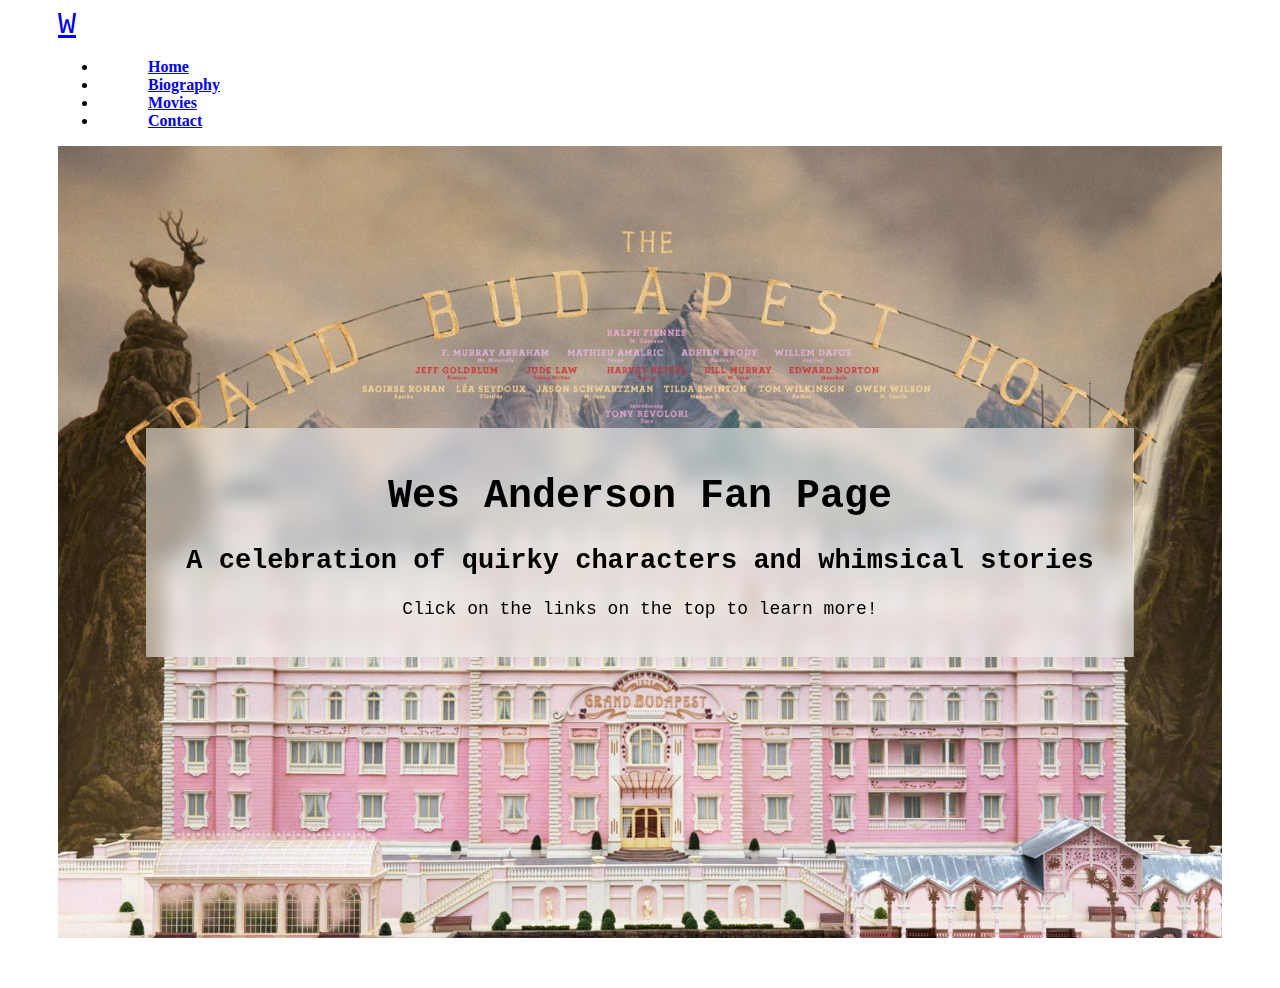
<file: index.html>
<!DOCTYPE html>
<html lang="en">
<head>
    <meta charset="UTF-8">
    <meta http-equiv="X-UA-Compatible" content="IE=edge">
    <meta name="viewport" content="width=device-width, initial-scale=1.0">
    <title>Wes Anderson Fan Page</title>
    
    <link href="https://cdn.jsdelivr.net/npm/bootstrap@5.3.0-alpha3/dist/css/bootstrap.min.css" rel="stylesheet" integrity="sha384-KK94CHFLLe+nY2dmCWGMq91rCGa5gtU4mk92HdvYe+M/SXH301p5ILy+dN9+nJOZ" crossorigin="anonymous">
<link rel="stylesheet" href="style.css">
</head>
<body>
    <nav class="navbar navbar-expand-md navbar-light" aria-current="page">
        <a class="navbar-brand" href="index.html">
          
          W
        </a>
        
        <div class=" navbar-collapse justify-content-end" id="navbarNav">
          <ul class="navbar-nav">
            <li class="nav-item">
              <a class="nav-link" href="index.html">Home</a>
            </li>
            <li class="nav-item">
              <a class="nav-link" href="./biogaphy.html">Biography</a>
            </li>
            <li class="nav-item">
              <a class="nav-link" href="movies.html">Movies</a>
            </li>
            <li class="nav-item">
              <a class="nav-link" href="contact.html">Contact</a>
            </li>
          </ul>
        </div>
      </nav>
      
      <header class="bg-image">
        <div class="container-fluid" id="glassy-text">
          <h1>Wes Anderson Fan Page</h1>
          <h2>A celebration of quirky characters and whimsical stories</h2>
          <p>Click on the links on the top to learn more!</p>
        </div>
      </header>


</body>
</html>
</file>
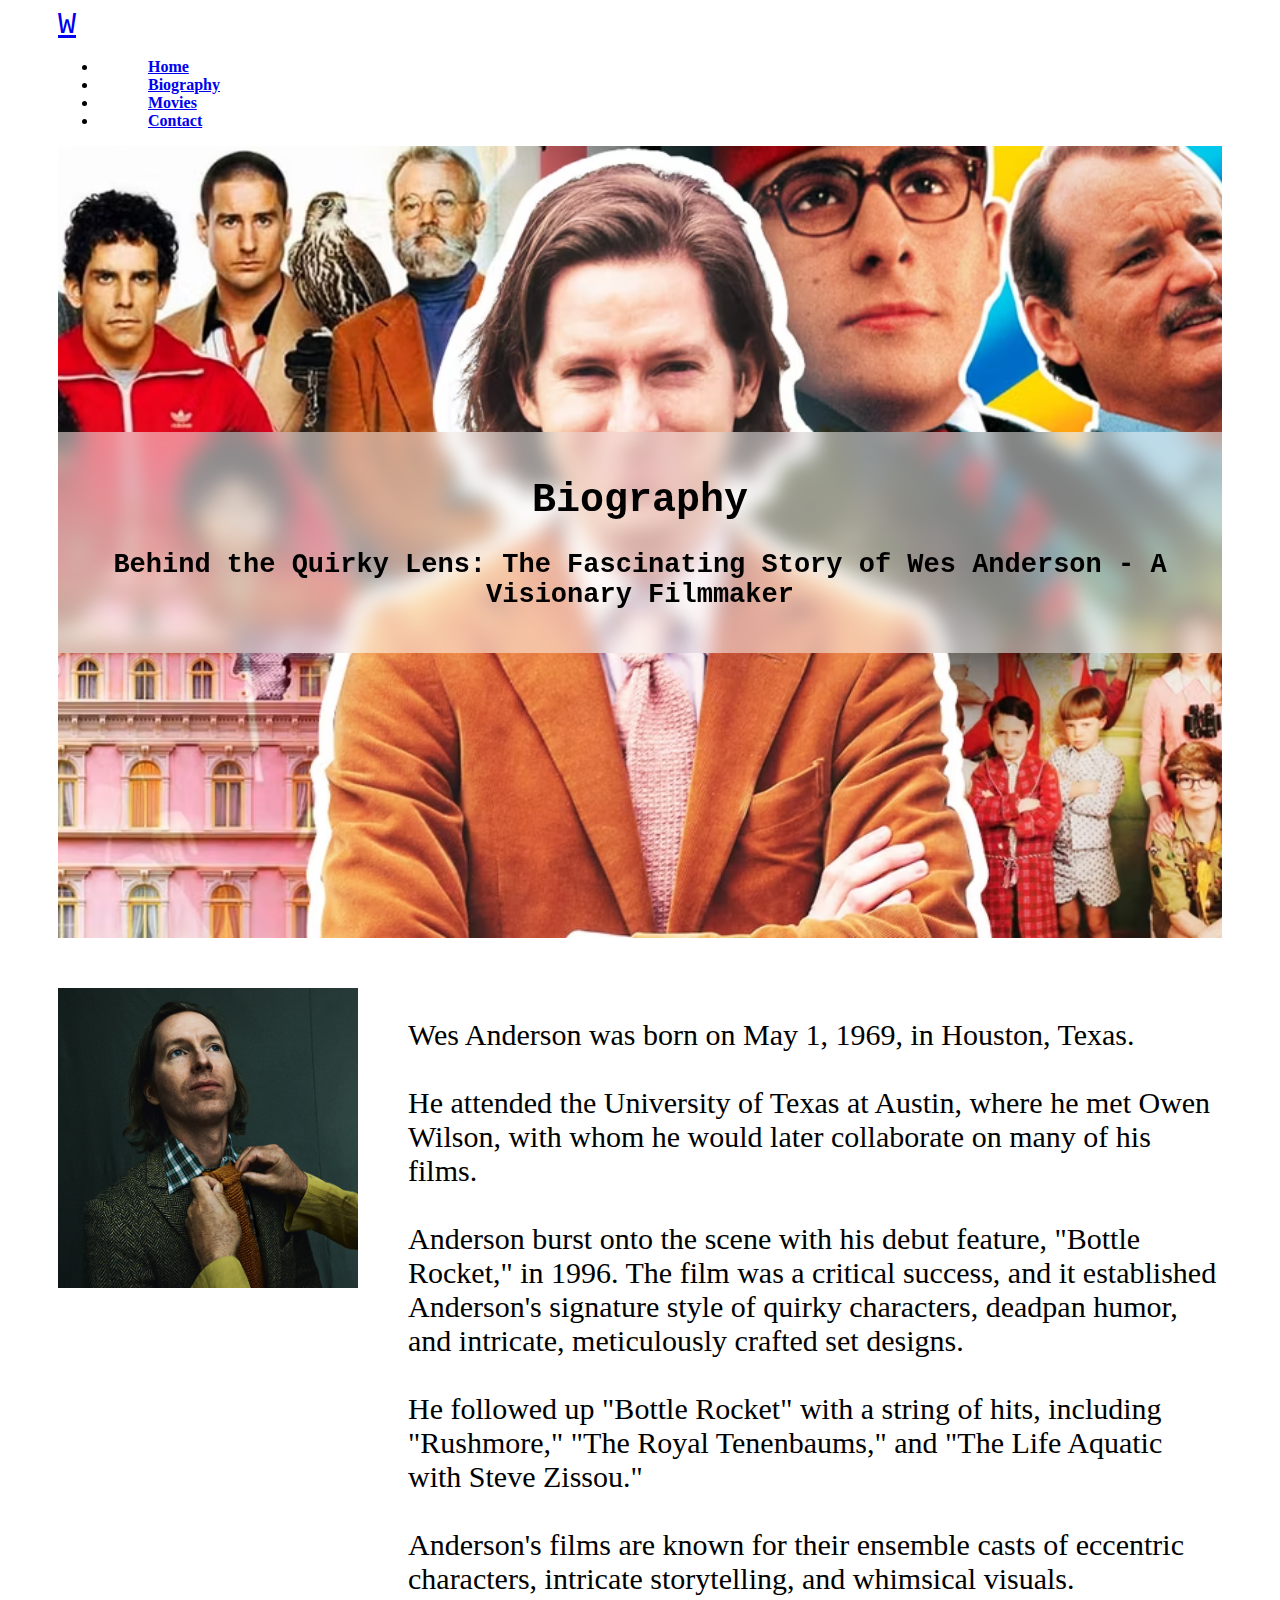
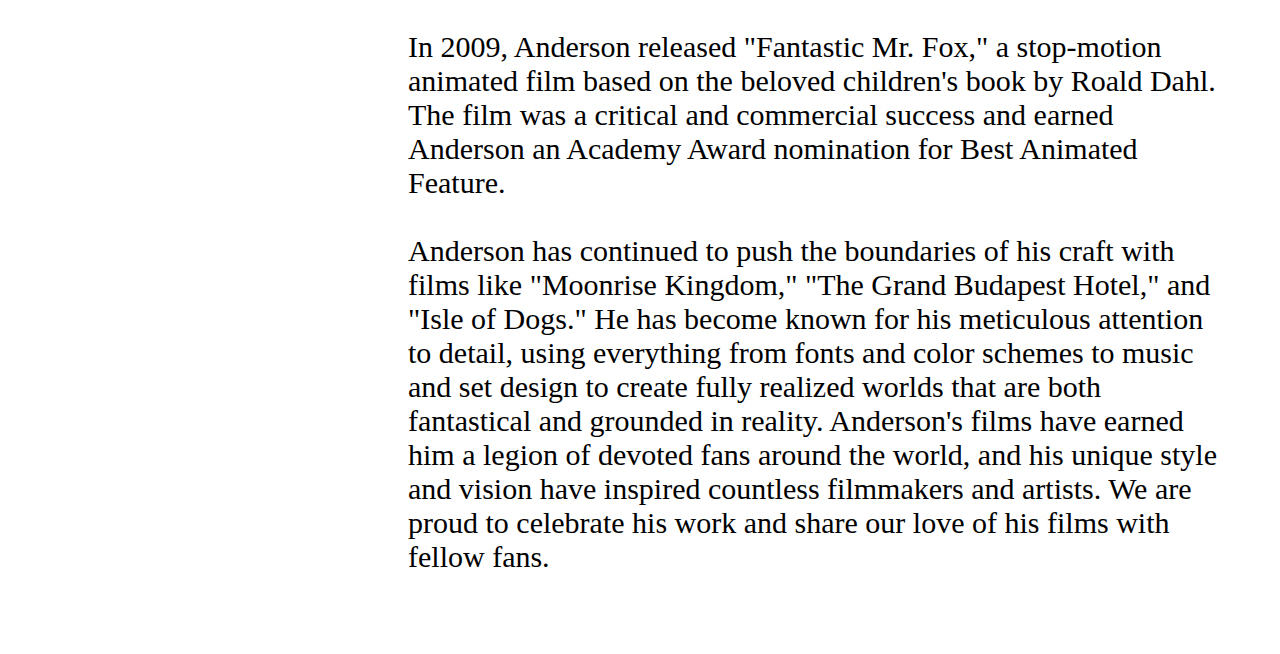
<file: biogaphy.html>
<!DOCTYPE html>
<html lang="en">
<head>
    <meta charset="UTF-8">
    <meta http-equiv="X-UA-Compatible" content="IE=edge">
    <meta name="viewport" content="width=device-width, initial-scale=1.0">
    <title>Wes Anderson Fan Page</title>
    
    <link href="https://cdn.jsdelivr.net/npm/bootstrap@5.3.0-alpha3/dist/css/bootstrap.min.css" rel="stylesheet" integrity="sha384-KK94CHFLLe+nY2dmCWGMq91rCGa5gtU4mk92HdvYe+M/SXH301p5ILy+dN9+nJOZ" crossorigin="anonymous">
<link rel="stylesheet" href="style_biography.css">
</head>
<body>
  <nav class="navbar navbar-expand-md navbar-light" aria-current="page">
    <a class="navbar-brand" href="index.html">
      
      W
    </a>
    
    <div class=" navbar-collapse justify-content-end" id="navbarNav">
      <ul class="navbar-nav">
        <li class="nav-item">
          <a class="nav-link" href="index.html">Home</a>
        </li>
        <li class="nav-item">
          <a class="nav-link" href="./biogaphy.html">Biography</a>
        </li>
        <li class="nav-item">
          <a class="nav-link" href="movies.html">Movies</a>
        </li>
        <li class="nav-item">
          <a class="nav-link" href="contact.html">Contact</a>
        </li>
      </ul>
    </div>
  </nav>
      <header class="bg-image">
        <div class="container-fluid" id="glassy-text">
          <h1>Biography</h1>
          <h2>Behind the Quirky Lens: The Fascinating Story of Wes Anderson - A Visionary Filmmaker</h2>
        </div>
      </header>
      
      <div class="bio">
        <img src="./images/Wes-World-Wes-Anderson-01.jpg" alt="Wes anderson">
        <p>Wes Anderson was born on May 1, 1969, in Houston, Texas.</br></br> He attended the University of Texas at Austin, where he met Owen Wilson, with whom he would later collaborate on many of his films.</br></br>

          Anderson burst onto the scene with his debut feature, "Bottle Rocket," in 1996. The film was a critical success, and it established Anderson's signature style of quirky characters, deadpan humor, and intricate, meticulously crafted set designs.</br></br>
          
          He followed up "Bottle Rocket" with a string of hits, including "Rushmore," "The Royal Tenenbaums," and "The Life Aquatic with Steve Zissou." </br></br>Anderson's films are known for their ensemble casts of eccentric characters, intricate storytelling, and whimsical visuals.</br></br>
          
          In 2009, Anderson released "Fantastic Mr. Fox," a stop-motion animated film based on the beloved children's book by Roald Dahl. The film was a critical and commercial success and earned Anderson an Academy Award nomination for Best Animated Feature.</br></br>
          
          Anderson has continued to push the boundaries of his craft with films like "Moonrise Kingdom," "The Grand Budapest Hotel," and "Isle of Dogs." He has become known for his meticulous attention to detail, using everything from fonts and color schemes to music and set design to create fully realized worlds that are both fantastical and grounded in reality.
          
          Anderson's films have earned him a legion of devoted fans around the world, and his unique style and vision have inspired countless filmmakers and artists. We are proud to celebrate his work and share our love of his films with fellow fans.</p>
      </div>


</body>
</html>
</file>
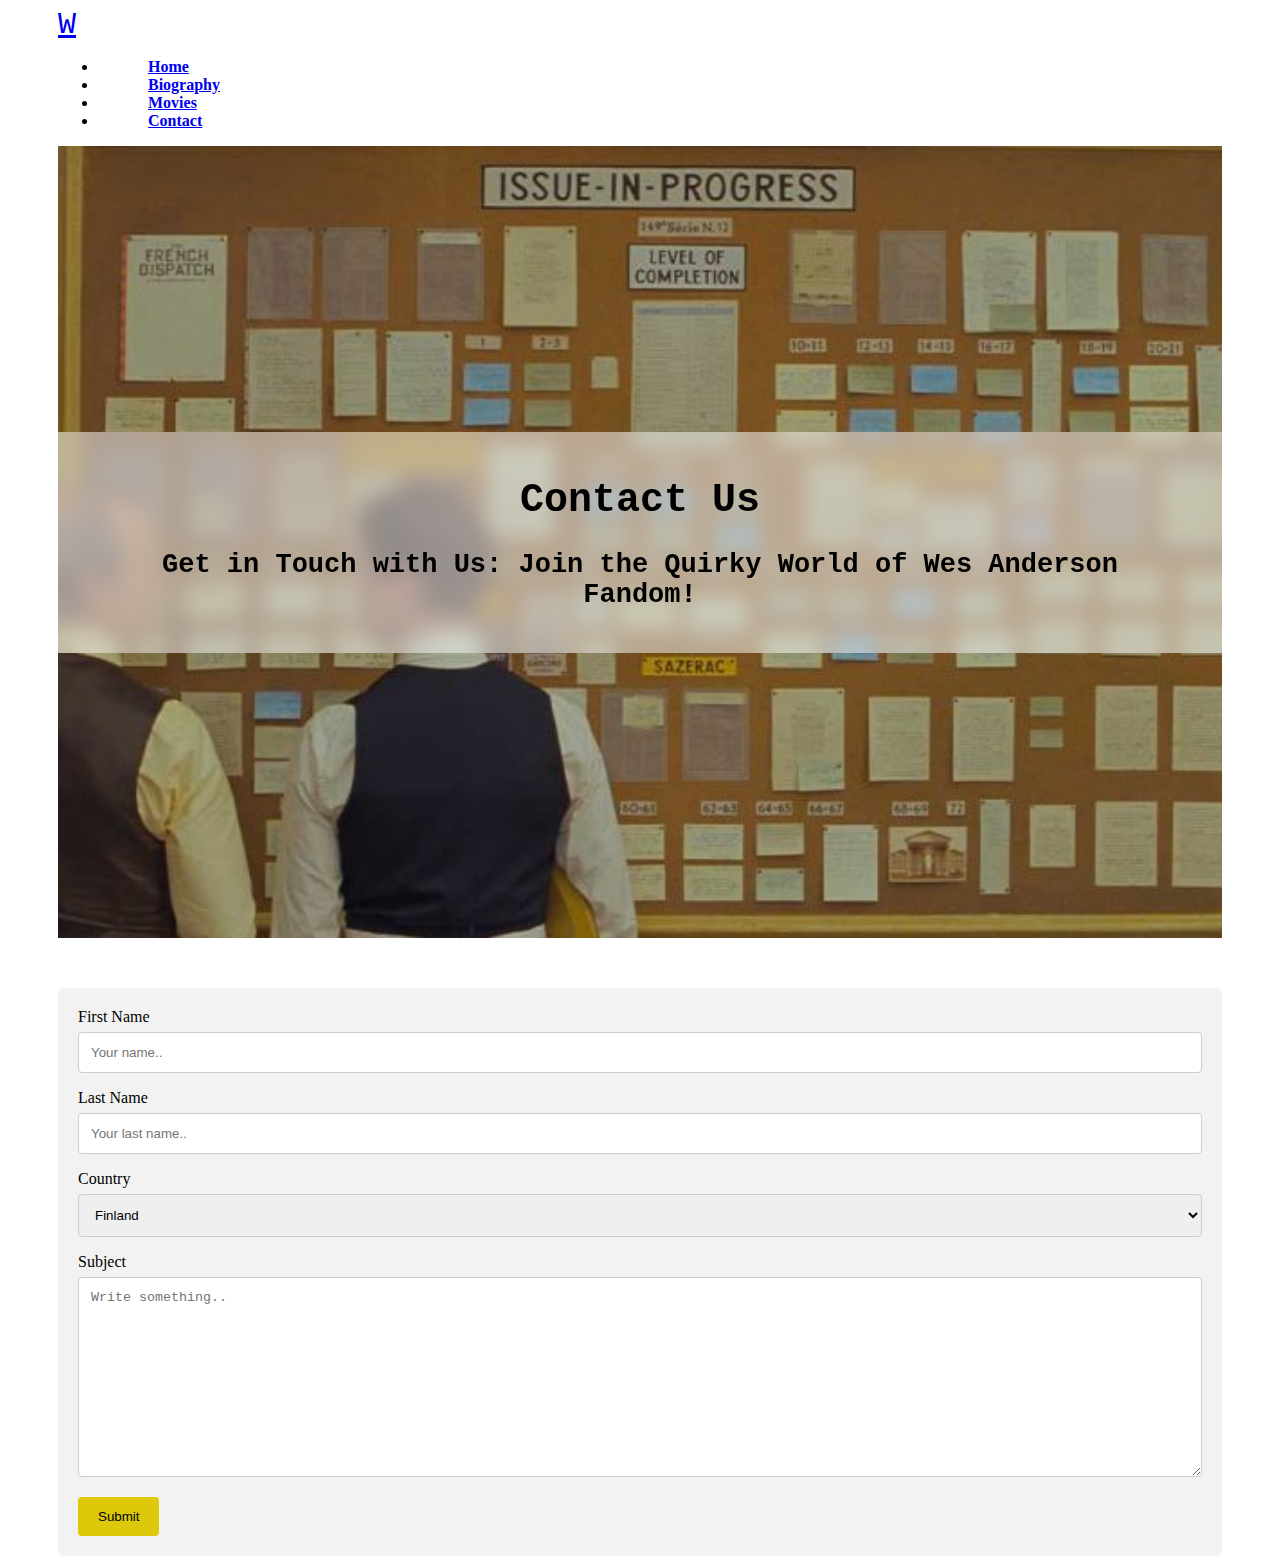
<file: contact.html>
<!DOCTYPE html>
<html lang="en">
<head>
    <meta charset="UTF-8">
    <meta http-equiv="X-UA-Compatible" content="IE=edge">
    <meta name="viewport" content="width=device-width, initial-scale=1.0">
    <title>Wes Anderson Fan Page</title>
    
    <link href="https://cdn.jsdelivr.net/npm/bootstrap@5.3.0-alpha3/dist/css/bootstrap.min.css" rel="stylesheet" integrity="sha384-KK94CHFLLe+nY2dmCWGMq91rCGa5gtU4mk92HdvYe+M/SXH301p5ILy+dN9+nJOZ" crossorigin="anonymous">
<link rel="stylesheet" href="style_contact.css">
</head>
<body>
    <nav class="navbar navbar-expand-md navbar-light" aria-current="page">
        <a class="navbar-brand" href="index.html">
          
          W
        </a>
        
        <div class=" navbar-collapse justify-content-end" id="navbarNav">
          <ul class="navbar-nav">
            <li class="nav-item">
              <a class="nav-link" href="index.html">Home</a>
            </li>
            <li class="nav-item">
              <a class="nav-link" href="./biogaphy.html">Biography</a>
            </li>
            <li class="nav-item">
              <a class="nav-link" href="movies.html">Movies</a>
            </li>
            <li class="nav-item">
              <a class="nav-link" href="contact.html">Contact</a>
            </li>
          </ul>
        </div>
      </nav>

      <header class="bg-image">
        <div class="container-fluid" id="glassy-text">
          <h1>Contact Us</h1>
          <h2>Get in Touch with Us: Join the Quirky World of Wes Anderson Fandom!</h2>
        </div>
      </header>
      
      <div class="container">
        <form action="action_page.php">
      
          <label for="fname">First Name</label>
          <input type="text" id="fname" name="firstname" placeholder="Your name..">
      
          <label for="lname">Last Name</label>
          <input type="text" id="lname" name="lastname" placeholder="Your last name..">
      
          <label for="country">Country</label>
          <select id="country" name="country">
            <option value="Finland">Finland</option>
            <option value="Sweden">Sweden</option>
            <option value="Norway">Norway</option>
          </select>
      
          <label for="subject">Subject</label>
          <textarea id="subject" name="subject" placeholder="Write something.." style="height:200px"></textarea>
      
          <input type="submit" value="Submit">
      
        </form>
      </div>


</body>
</html>
</file>
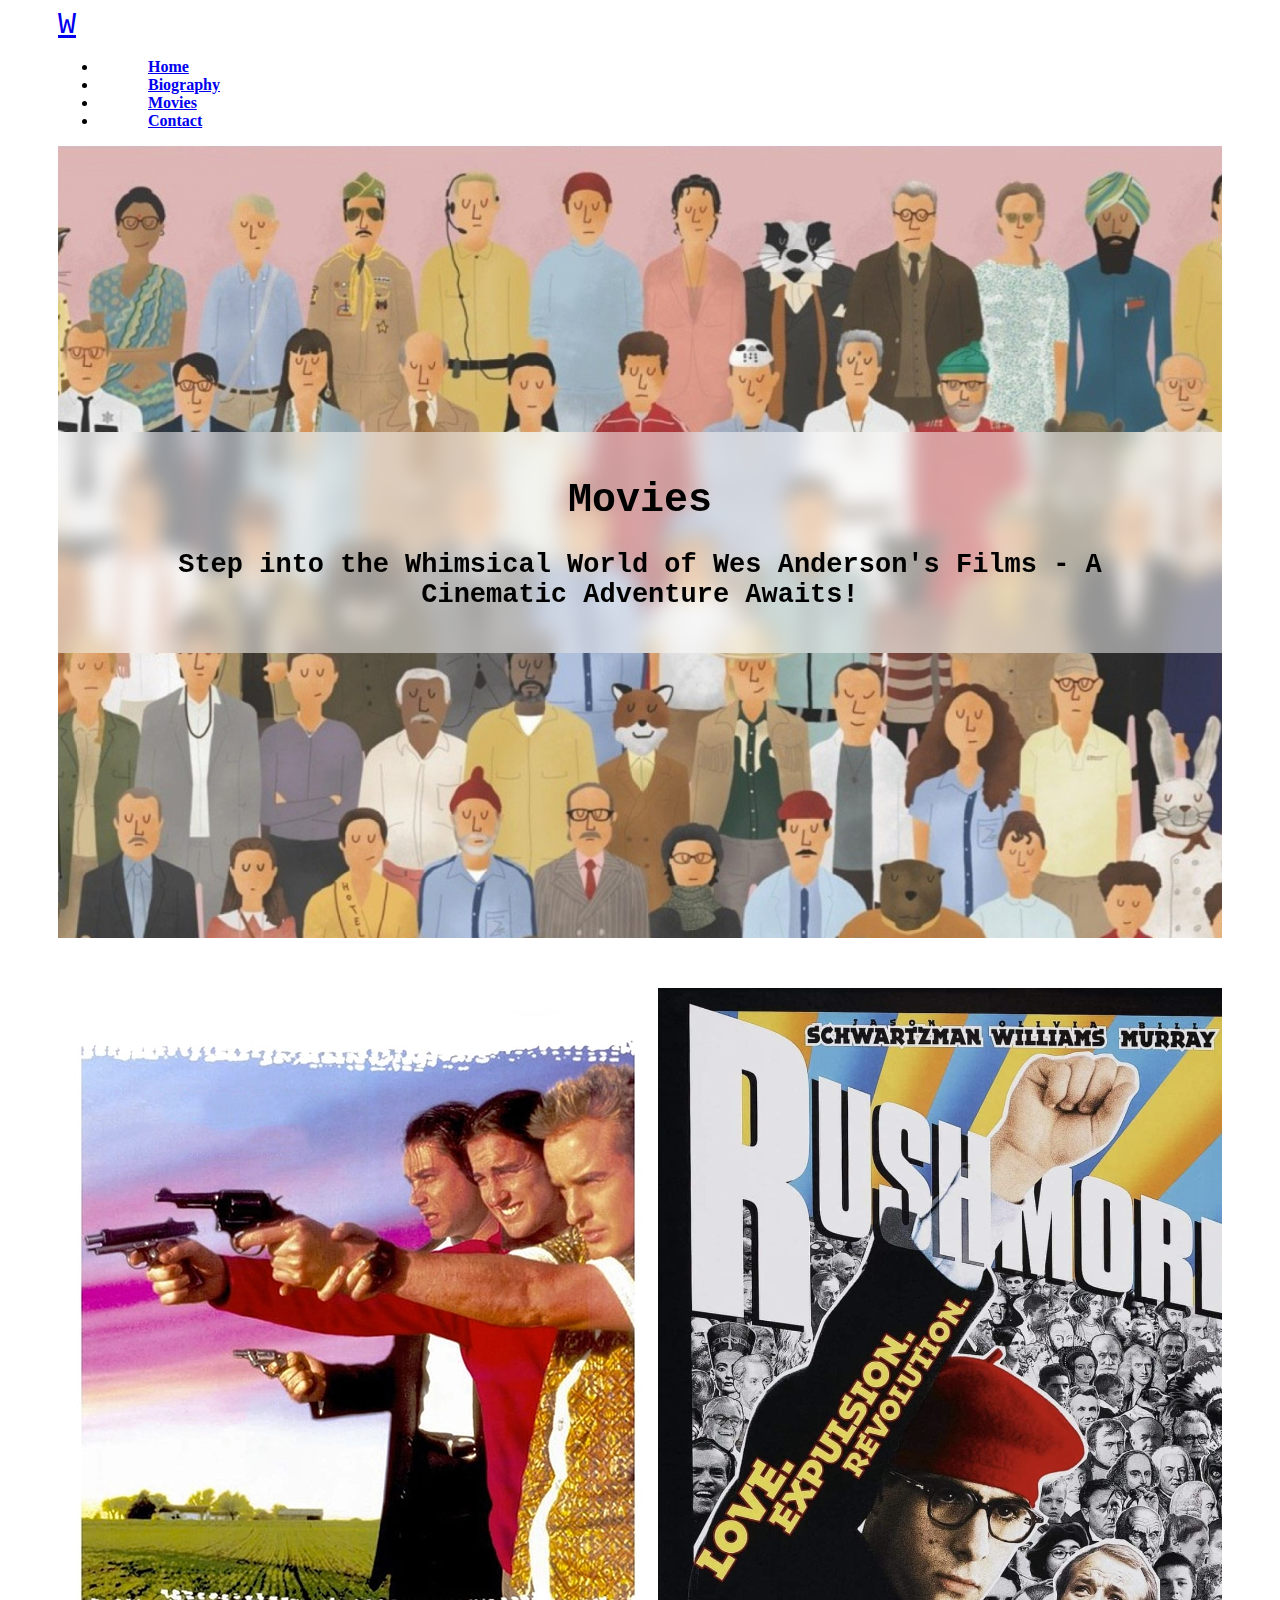
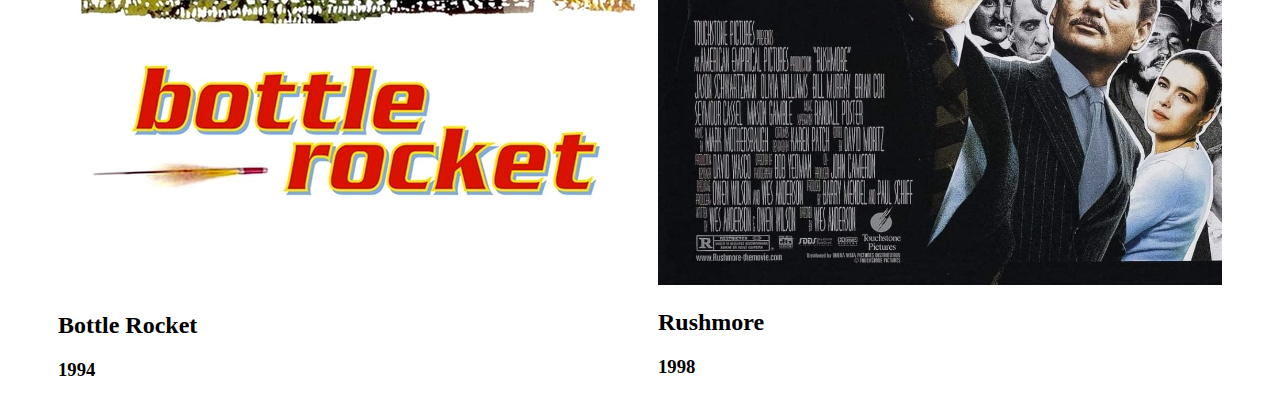
<file: movies.html>
<!DOCTYPE html>
<html lang="en">
<head>
    <meta charset="UTF-8">
    <meta http-equiv="X-UA-Compatible" content="IE=edge">
    <meta name="viewport" content="width=device-width, initial-scale=1.0">
    <title>Wes Anderson Fan Page</title>
    
    <link href="https://cdn.jsdelivr.net/npm/bootstrap@5.3.0-alpha3/dist/css/bootstrap.min.css" rel="stylesheet" integrity="sha384-KK94CHFLLe+nY2dmCWGMq91rCGa5gtU4mk92HdvYe+M/SXH301p5ILy+dN9+nJOZ" crossorigin="anonymous">
<link rel="stylesheet" href="style_movies.css">
</head>
<body>
    <nav class="navbar navbar-expand-md navbar-light" aria-current="page">
        <a class="navbar-brand" href="index.html">
          
          W
        </a>
        
        <div class=" navbar-collapse justify-content-end" id="navbarNav">
          <ul class="navbar-nav">
            <li class="nav-item">
              <a class="nav-link" href="index.html">Home</a>
            </li>
            <li class="nav-item">
              <a class="nav-link" href="./biogaphy.html">Biography</a>
            </li>
            <li class="nav-item">
              <a class="nav-link" href="movies.html">Movies</a>
            </li>
            <li class="nav-item">
              <a class="nav-link" href="contact.html">Contact</a>
            </li>
          </ul>
        </div>
      </nav>

      <header class="bg-image">
        <div class="container-fluid" id="glassy-text">
          <h1>Movies</h1>
          <h2>Step into the Whimsical World of Wes Anderson's Films - A Cinematic Adventure Awaits!</h2>
        </div>
      </header>
      <div class="scrolling-wrapper">
        <div class="card"><img src="./images/movies/bottlerocket.PNG" alt="bottle rocket movie poster"><h2>Bottle Rocket</h2><h3>1994</h3></div>
        <div class="card"><img src="./images/movies/rushmore.PNG" alt="Rushmore movie poster"><h2>Rushmore</h2><h3>1998</h3></div>
        <div class="card"><img src="./images/movies/royal.PNG" alt="The Royal Tenenbaums movie poster"><h2>The Royal Tenenbaums</h2><h3>2001</h3></div>
        <div class="card"><img src="./images/movies/lifeaquatic.PNG" alt="The Life Aquatic with Steve Zissou movie poster"><h2>The Life Aquatic</h2><h3>2004</h3></div>
        <div class="card"><img src="./images/movies/darjeening.PNG" alt="The Darjeeling Limited movie poster"><h2>The Darjeeling Limited</h2><h3>2007</h3></div>
        <div class="card"><img src="./images/movies/hotelchevalier.PNG" alt="
            Hotel Chevalier movie poster"><h2>
                Hotel Chevalier</h2><h3>2007</h3></div>
        <div class="card"><img src="./images/movies/mrfox.PNG" alt="Fantastic Mr. Fox movie poster"><h2>Fantastic Mr. Fox</h2><h3>2009</h3></div>
        <div class="card"><img src="./images/movies/moonrise.PNG" alt="Moonrise Kingdom movie poster"><h2>Moonrise Kingdom</h2><h3>2012</h3></div>
        <div class="card"><img src="./images/movies/grandbudapest.PNG" alt="The Grand Budapest Hotel movie poster"><h2>The Grand Budapest Hotel</h2><h3>2014</h3></div>
        <div class="card"><img src="./images/movies/cometogether.PNG" alt="Come Together movie poster"><h2>Come Together</h2><h3>2016</h3></div>
        <div class="card"><img src="./images/movies/isleofdogs.PNG" alt="Isle of Dogs movie poster"><h2>Isle of Dogs</h2><h3>2018</h3></div>
        <div class="card"><img src="./images/movies/french.PNG" alt="The French Dispatch movie poster"><h2>The French Dispatch</h2><h3>2021
        </h3></div>
        
      </div>
     
</body>
</html>
</file>
<file: style.css>
body{
    padding-left: 50px;
    padding-right: 50px;
}

nav{
    background-color: #fff;
}

#navbarNav{
    font-weight: bold;
}
#navbarNav li{
    padding-left: 50px;
}
.navbar-brand{
    font-family: courier;
    font-size: 30px;
}

.bg-image {
    background-image: url("./images/grandbudpest.jpg");
    background-size: cover;
    background-position: center;
    height: 88vh;
    display: flex;
    align-items: center;
    justify-content: center;
    color: rgb(0, 0, 0);
    text-align: center;
  }

header{
    margin-bottom: 50px;
}

h1{
    font-size: 40px;
    font-weight: bold;
}

/*https://www.w3docs.com/snippets/css/how-to-give-a-glass-background-effect-to-the-text.html*/

#glassy-text {
 
    font-family: courier;
    font-size: large;
    text-align: center;
    padding: 20px 40px;
  }
  
  @supports (-webkit-backdrop-filter: none) or (backdrop-filter: none) {
    #glassy-text {
      -webkit-backdrop-filter: blur(10px);
      backdrop-filter: blur(10px);
      background-color: rgba(255, 255, 255, 0.5);
    }
  }

footer{
    height: 200px;
    background-color: black;
}

@media only screen and (max-width: 767px) {
    nav ul {
        justify-content: center;
        align-items: center;
    }
}
</file>
<file: style_biography.css>
body{
    padding-left: 50px;
    padding-right: 50px;
}

nav{
    background-color: #fff;
}

#navbarNav{
    font-weight: bold;
}
#navbarNav li{
    padding-left: 50px;
}
.navbar-brand{
    font-family: courier;
    font-size: 30px;
}

.bg-image {
    background-image: url("./images/wes-anderson-movies-ranked.jpg");
    background-size: cover;
    background-position: center;
    height: 88vh;
    display: flex;
    align-items: center;
    justify-content: center;
    color: rgb(0, 0, 0);
    text-align: center;
  }

header{
    margin-bottom: 50px;
}

h1{
    font-size: 40px;
    font-weight: bold;
}

/*https://www.w3docs.com/snippets/css/how-to-give-a-glass-background-effect-to-the-text.html*/

#glassy-text {
 
    font-family: courier;
    font-size: large;
    text-align: center;
    padding: 20px 40px;
  }
  
  @supports (-webkit-backdrop-filter: none) or (backdrop-filter: none) {
    #glassy-text {
      -webkit-backdrop-filter: blur(10px);
      backdrop-filter: blur(10px);
      background-color: rgba(255, 255, 255, 0.5);
    }
  }

  .bio{
    display: flex;
    font-size: 30px;
    margin-bottom: 50px;
  }

.bio img{
    height: 300px;
    width: auto;
    margin-right: 50px;
}

@media only screen and (max-width: 767px) {
  .bio img {
    display: none;
  }
}
@media only screen and (max-width: 767px) {
  nav ul {
      justify-content: center;
      align-items: center;
  }
}
</file>
<file: style_contact.css>
body{
    padding-left: 50px;
    padding-right: 50px;
}

nav{
    background-color: #fff;
}

#navbarNav{
    font-weight: bold;
}
#navbarNav li{
    padding-left: 50px;
}
.navbar-brand{
    font-family: courier;
    font-size: 30px;
}

.bg-image {
    background-image: url("./images/contact.jpg");
    background-size: cover;
    background-position: center;
    height: 88vh;
    display: flex;
    align-items: center;
    justify-content: center;
    color: rgb(0, 0, 0);
    text-align: center;
  }

header{
    margin-bottom: 50px;
}

h1{
    font-size: 40px;
    font-weight: bold;
}

/*https://www.w3docs.com/snippets/css/how-to-give-a-glass-background-effect-to-the-text.html*/

#glassy-text {
 
    font-family: courier;
    font-size: large;
    text-align: center;
    padding: 20px 40px;
  }
  
  @supports (-webkit-backdrop-filter: none) or (backdrop-filter: none) {
    #glassy-text {
      -webkit-backdrop-filter: blur(10px);
      backdrop-filter: blur(10px);
      background-color: rgba(255, 255, 255, 0.5);
    }
  }

  .bio{
    display: flex;
    font-size: 30px;
    margin-bottom: 50px;
  }

.bio img{
    height: 300px;
    width: auto;
    margin-right: 50px;
}

/* Style inputs with type="text", select elements and textareas */
input[type=text], select, textarea {
  width: 100%; /* Full width */
  padding: 12px; /* Some padding */ 
  border: 1px solid #ccc; /* Gray border */
  border-radius: 4px; /* Rounded borders */
  box-sizing: border-box; /* Make sure that padding and width stays in place */
  margin-top: 6px; /* Add a top margin */
  margin-bottom: 16px; /* Bottom margin */
  resize: vertical /* Allow the user to vertically resize the textarea (not horizontally) */
}

/* Style the submit button with a specific background color etc */
input[type=submit] {
  background-color: #ddc80a;
  color: rgb(0, 0, 0);
  padding: 12px 20px;
  border: none;
  border-radius: 4px;
  cursor: pointer;
}

/* When moving the mouse over the submit button, add a darker green color */
input[type=submit]:hover {
  background-color: #e08cac;
}

/* Add a background color and some padding around the form */
.container {
  border-radius: 5px;
  background-color: #f2f2f2;
  padding: 20px;
}
@media only screen and (max-width: 767px) {
    nav ul {
        justify-content: center;
        align-items: center;
    }
}
</file>
<file: style_movies.css>
body{
    padding-left: 50px;
    padding-right: 50px;
}

nav{
    background-color: #fff;
}

#navbarNav{
    font-weight: bold;
}
#navbarNav li{
    padding-left: 50px;
}
.navbar-brand{
    font-family: courier;
    font-size: 30px;
}

.bg-image {
    background-image: url("./images/desktop-1600x900.jpg");
    background-size: cover;
    background-position: center;
    height: 88vh;
    display: flex;
    align-items: center;
    justify-content: center;
    color: rgb(0, 0, 0);
    text-align: center;
  }

header{
    margin-bottom: 50px;
}

h1{
    font-size: 40px;
    font-weight: bold;
}

/*https://www.w3docs.com/snippets/css/how-to-give-a-glass-background-effect-to-the-text.html*/

#glassy-text {
 
    font-family: courier;
    font-size: large;
    text-align: center;
    padding: 20px 40px;
  }
  
  @supports (-webkit-backdrop-filter: none) or (backdrop-filter: none) {
    #glassy-text {
      -webkit-backdrop-filter: blur(10px);
      backdrop-filter: blur(10px);
      background-color: rgba(255, 255, 255, 0.5);
    }
  }

  .bio{
    display: flex;
    font-size: 30px;
    margin-bottom: 50px;
  }

.bio img{
    height: 300px;
    width: auto;
    margin-right: 50px;
}

/* https://codeburst.io/how-to-create-horizontal-scrolling-containers-d8069651e9c6 */

.movies {
    display: flex;
}



.scrolling-wrapper {
    display: flex;
    flex-wrap: nowrap;
    overflow-x: auto;
    -webkit-overflow-scrolling: touch;
 } 
.card {
  flex: 0 0 auto;
}
  
@media only screen and (max-width: 767px) {
    nav ul {
        justify-content: center;
        align-items: center;
    }
}
</file>
